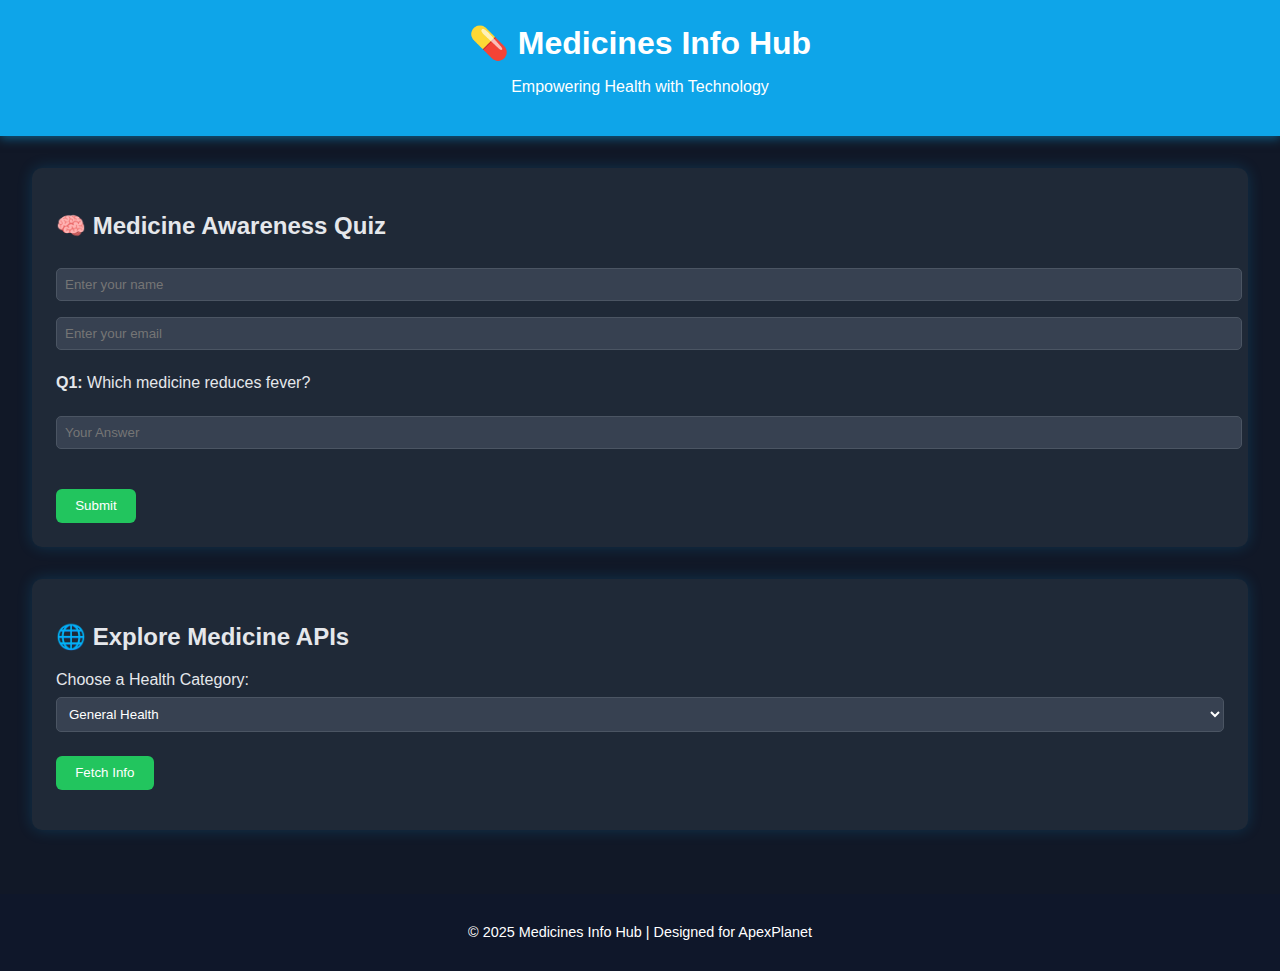
<file: task-3/index.html>
<!DOCTYPE html>
<html lang="en">
<head>
  <meta charset="UTF-8" />
  <meta name="viewport" content="width=device-width, initial-scale=1.0" />
  <title>Medicines Info Hub</title>
  <link rel="stylesheet" href="style.css" />
</head>
<body>
  <header>
    <h1>💊 Medicines Info Hub</h1>
    <p>Empowering Health with Technology</p>
  </header>

  <main>
    <section id="quiz-section">
      <h2>🧠 Medicine Awareness Quiz</h2>
      <form id="user-form">
        <input type="text" placeholder="Enter your name" id="name" required />
        <input type="email" placeholder="Enter your email" id="email" required />
      </form>
      <div id="quiz-container"></div>
      <button id="next-btn">Next</button>
    </section>

    <section id="api-section">
      <h2>🌐 Explore Medicine APIs</h2>
      <label for="category">Choose a Health Category:</label>
      <select id="category">
        <option value="Health">General Health</option>
        <option value="Medicine">Medicine</option>
        <option value="Nutrition">Nutrition</option>
      </select>
      <button id="fetch-btn">Fetch Info</button>
      <div id="api-data"></div>
    </section>
  </main>

  <footer>
    <p>&copy; 2025 Medicines Info Hub | Designed for ApexPlanet</p>
  </footer>

  <script src="script.js"></script>
</body>
</html>
</file>
<file: task-3/style.css>
body {
  margin: 0;
  font-family: 'Segoe UI', sans-serif;
  background: #111827;
  color: #e5e7eb;
}

header {
  background: #0ea5e9;
  color: #fff;
  text-align: center;
  padding: 1.5rem 1rem;
  box-shadow: 0 2px 10px #0ea5e980;
}

h1 {
  margin: 0;
  font-size: 2rem;
}

main {
  padding: 2rem;
  display: grid;
  gap: 2rem;
}

section {
  background: #1f2937;
  padding: 1.5rem;
  border-radius: 10px;
  box-shadow: 0 0 15px #0ea5e933;
}

#quiz-container p,
#api-data {
  margin: 1rem 0;
}

input,
select {
  padding: 0.5rem;
  width: 100%;
  margin: 0.5rem 0;
  background: #374151;
  border: 1px solid #4b5563;
  color: #fff;
  border-radius: 5px;
}

button {
  background-color: #22c55e;
  color: white;
  padding: 0.6rem 1.2rem;
  border: none;
  border-radius: 6px;
  margin-top: 1rem;
  cursor: pointer;
  font-weight: 500;
}

button:hover {
  background-color: #16a34a;
}

footer {
  background: #0f172a;
  color: white;
  text-align: center;
  padding: 1rem;
  margin-top: 2rem;
  font-size: 0.9rem;
}

/* Responsive */
@media screen and (max-width: 600px) {
  h1 {
    font-size: 1.5rem;
  }

  main {
    padding: 1rem;
  }

  button {
    width: 100%;
  }
}
</file>
